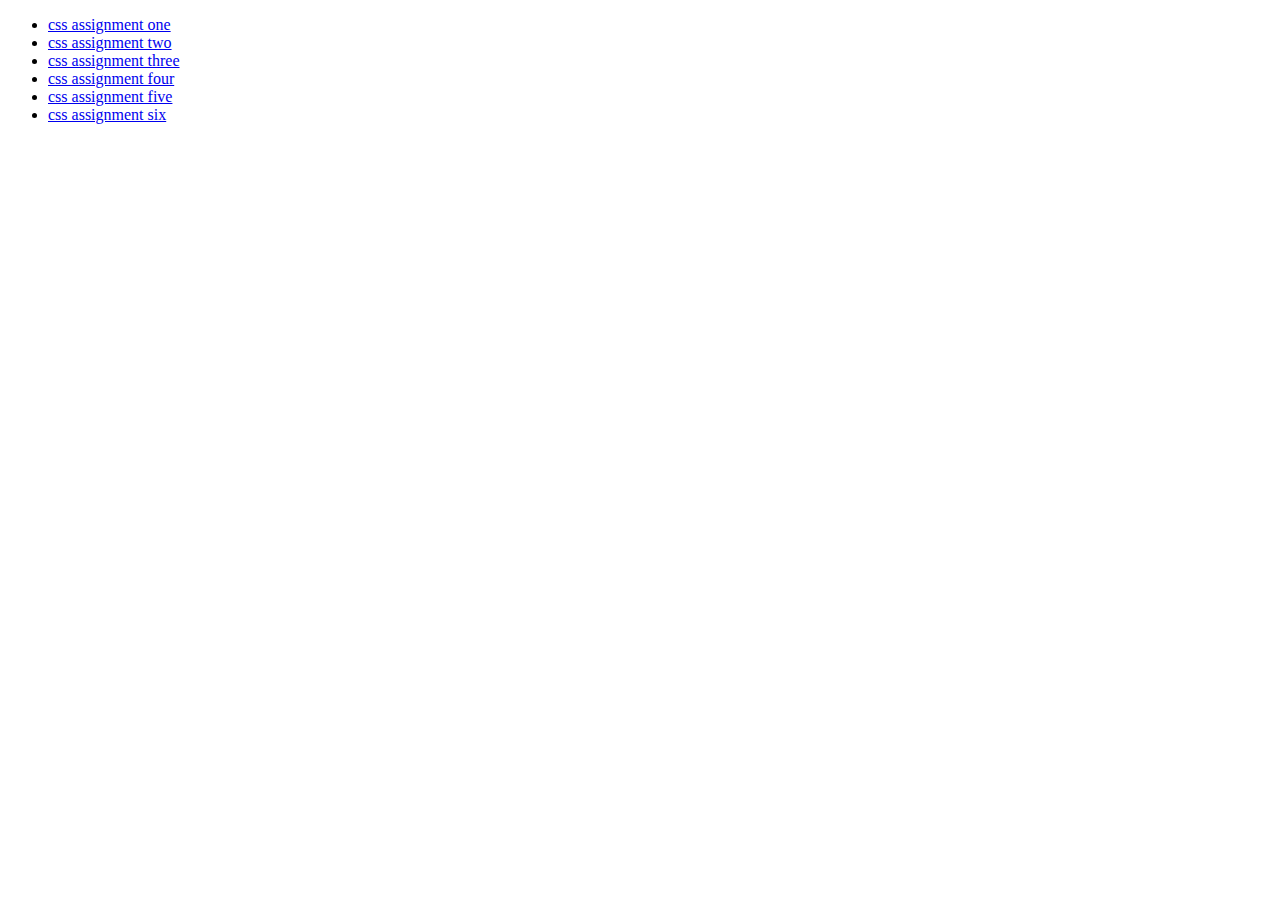
<file: index.html>
<!DOCTYPE html>
<html lang="en">
<head>
    <meta charset="UTF-8">
    <meta name="viewport" content="width=device-width, initial-scale=1.0">
    <title>css assignment links</title>
</head>
<body>
    <ul>
        <li><a href="css assignment one/index.html"> css assignment one</a></li>
        <li><a href="css assignment two/index.html">css assignment two</a></li>
        <li><a href="css assignment three/Index.html">css assignment three</a></li>
        <li><a href="css assignment four/Index.html">css assignment four</a></li>
        <li><a href="css assignment five/Index.html">css assignment five</a></li>
        <li><a href="css assignment six/Index.html">css assignment six</a></li>
    </ul>
</body>
</html>
</file>
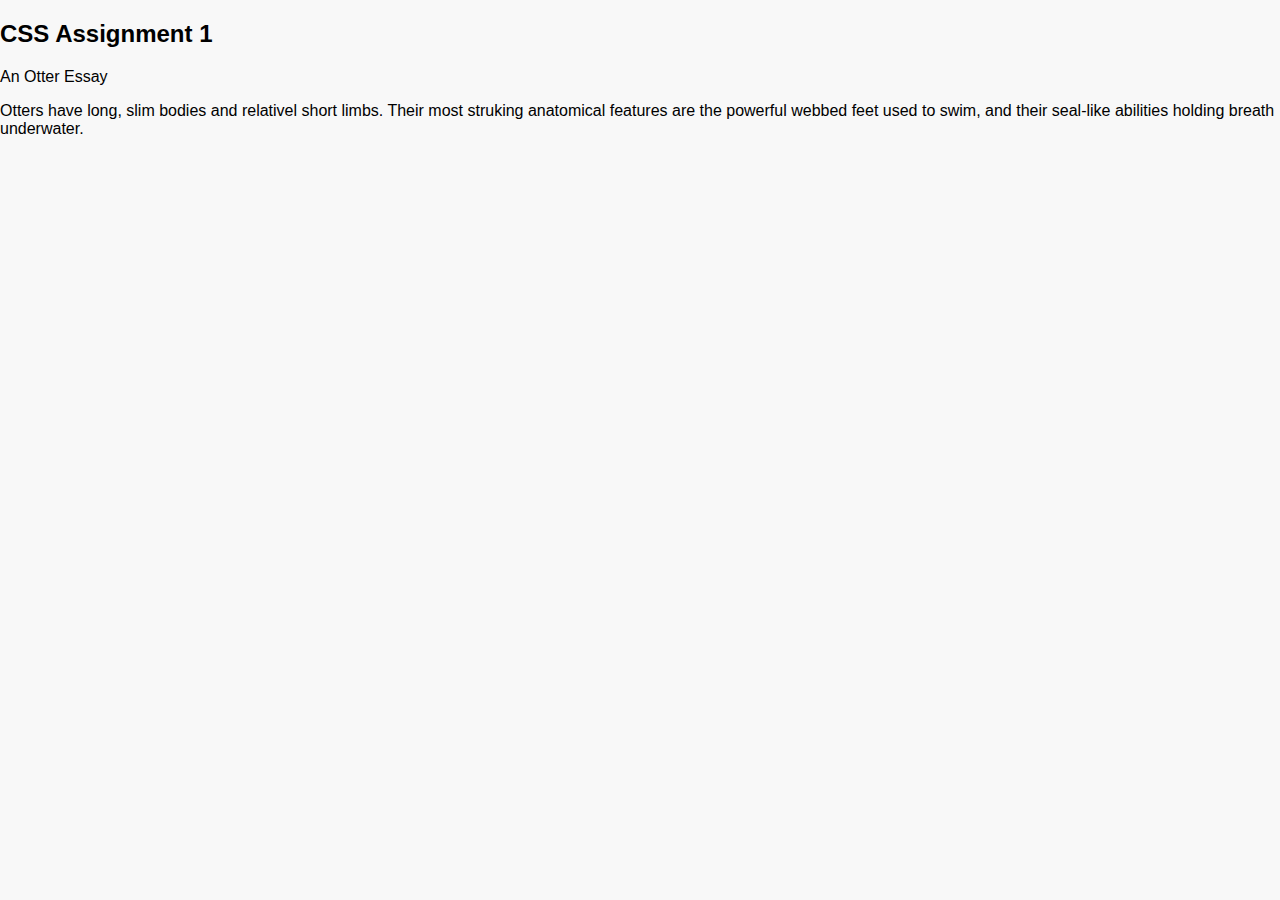
<file: css assignment 1/index.html>
<!DOCTYPE html>
<html lang="en">
  <head>
    <meta charset="UTF-8" />
    <meta name="viewport" content="width=device-width, initial-scale=1.0" />
    <title>css assignment 1</title>
    <link rel="stylesheet" href="style.css" />
  </head>
  <body>
    <h2>CSS Assignment 1</h2>
    <div id="OverallBackground">
      <p id="FirstBox">An Otter Essay</p>
      <p id="SecondBox">
        Otters have long, slim bodies and relativel short limbs. Their most
        struking anatomical features are the powerful webbed feet used to swim,
        and their seal-like abilities holding breath underwater.
      </p>
    </div>
    <div>
      <p></p>
    </div>
  </body>
</html>
</file>
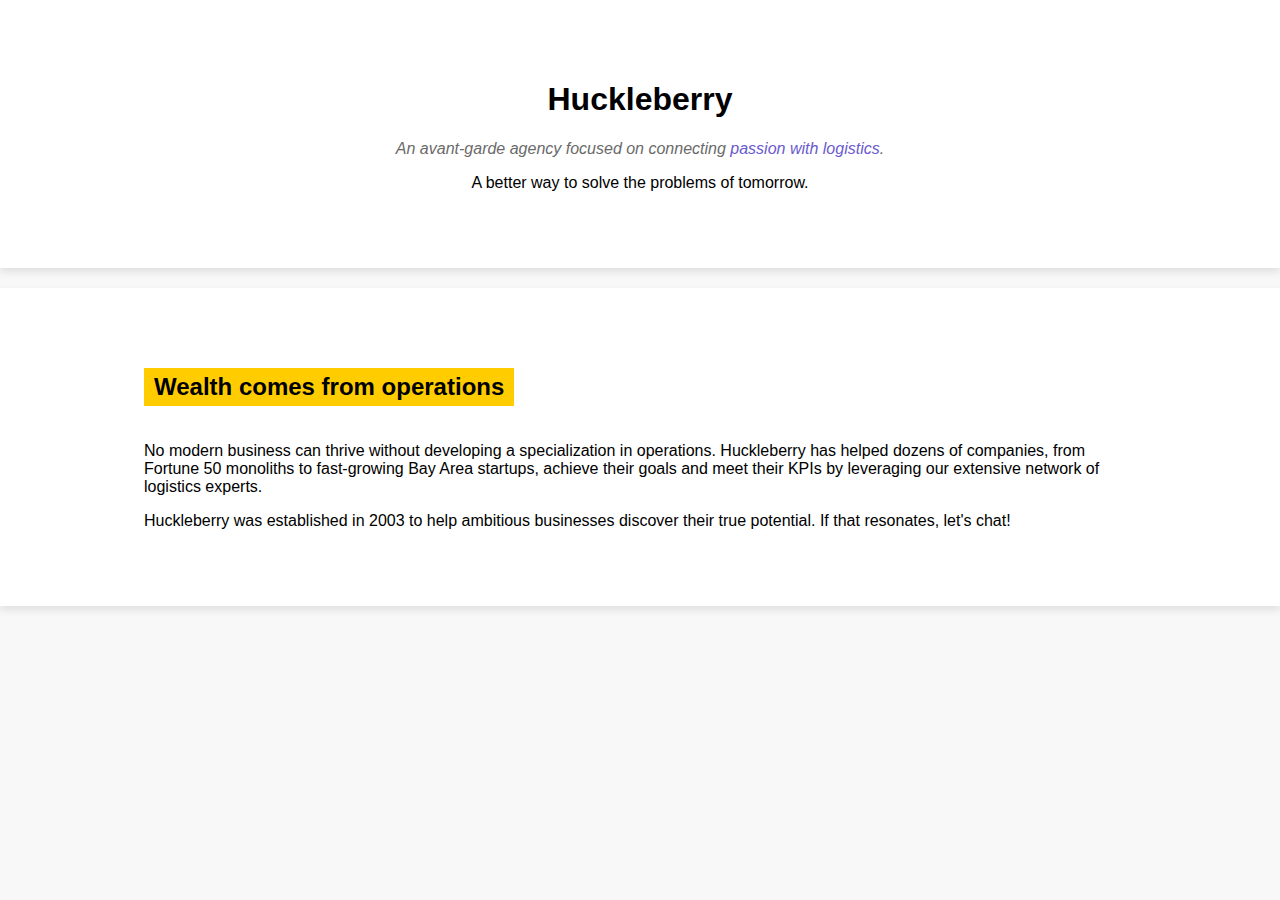
<file: css assignment 2/index.html>
<!DOCTYPE html>
<html lang="en">
<head>
    <meta charset="UTF-8">
    <meta name="viewport" content="width=device-width, initial-scale=1.0">
    <title>css assignment two</title>
    <link rel="stylesheet" href="style.css">
</head>
<body>
    <header class="header">
        <div class="container">
            <h1>Huckleberry</h1>
            <p class="subtitle">An avant-garde agency focused on connecting <a href="#">passion with logistics</a>.</p>
            <p>A better way to solve the problems of tomorrow.</p>
        </div>
    </header>
    <section class="main-content">
        <div class="container">
            <h2 class="highlight">Wealth comes from operations</h2>
            <p>No modern business can thrive without developing a specialization in operations. 
                Huckleberry has helped dozens of companies, from Fortune 50 monoliths to fast-growing Bay Area startups, achieve their goals and meet their KPIs by leveraging 
                our extensive network of logistics experts.</p>
            <p>Huckleberry was established in 2003 to help ambitious businesses discover their true potential. If that resonates, let's chat!</p>
        </div>
    </section>
</body>
</html>
</file>
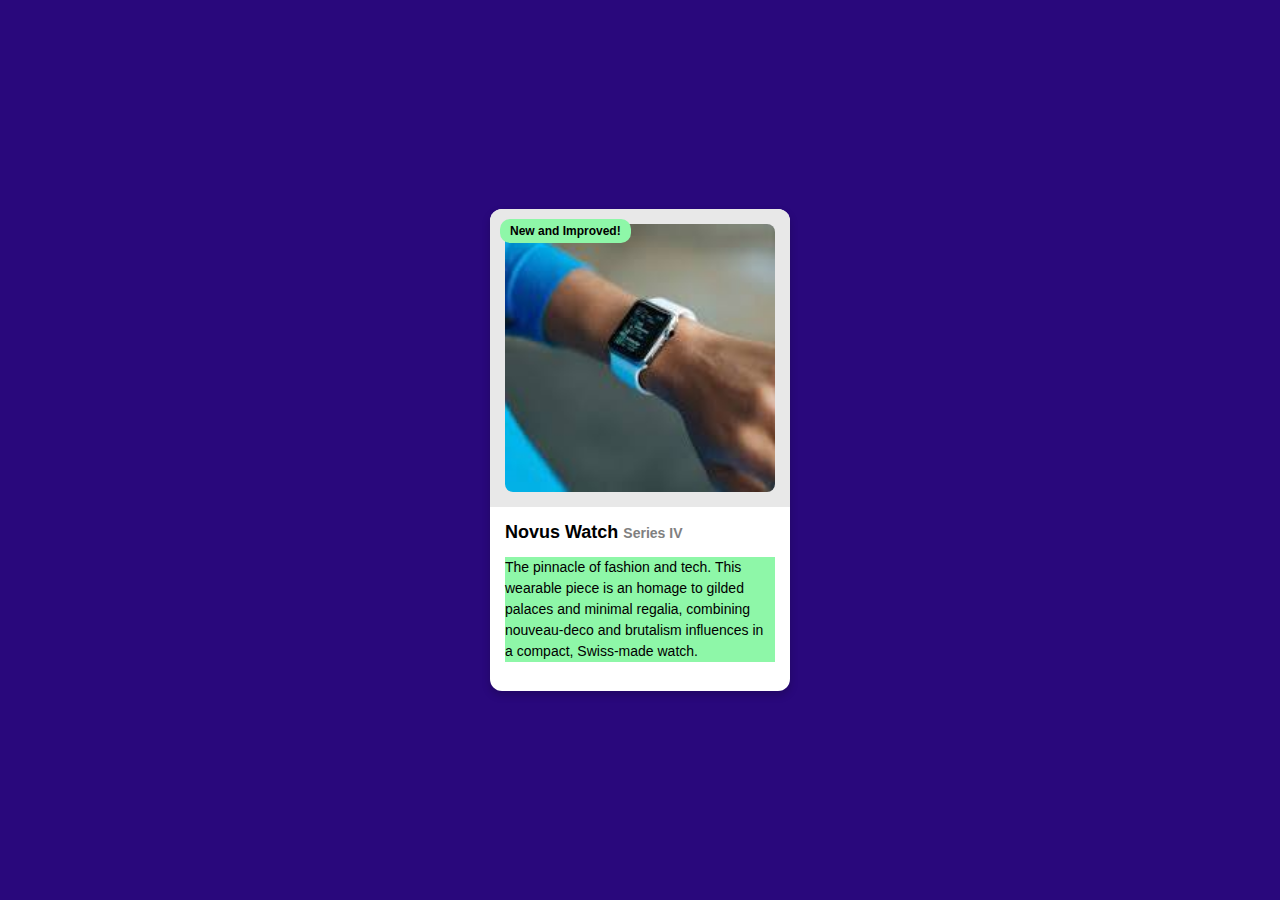
<file: css assignment 3/Index.html>
<!DOCTYPE html>
<html lang="en">
  <head>
    <meta charset="UTF-8" />
    <meta name="viewport" content="width=device-width, initial-scale=1.0" />
    <title>Assignment Three</title>
    <link rel="stylesheet" href="styles.css" />
  </head>
  <body>
    <div class="card">
      <div class="bubble">New and Improved!</div>
      <div class="watchimage">
        <img src="./Assets/Image of watch.jpg" alt="Novus Watch" />
      </div>
      <div class="content">
        <h2>Novus Watch <span>Series IV</span></h2>
        <p>
          The pinnacle of fashion and tech. This wearable piece is an homage to
          gilded palaces and minimal regalia, combining nouveau-deco and
          brutalism influences in a compact, Swiss-made watch.
        </p>
      </div>
    </div>
  </body>
</html>
</file>
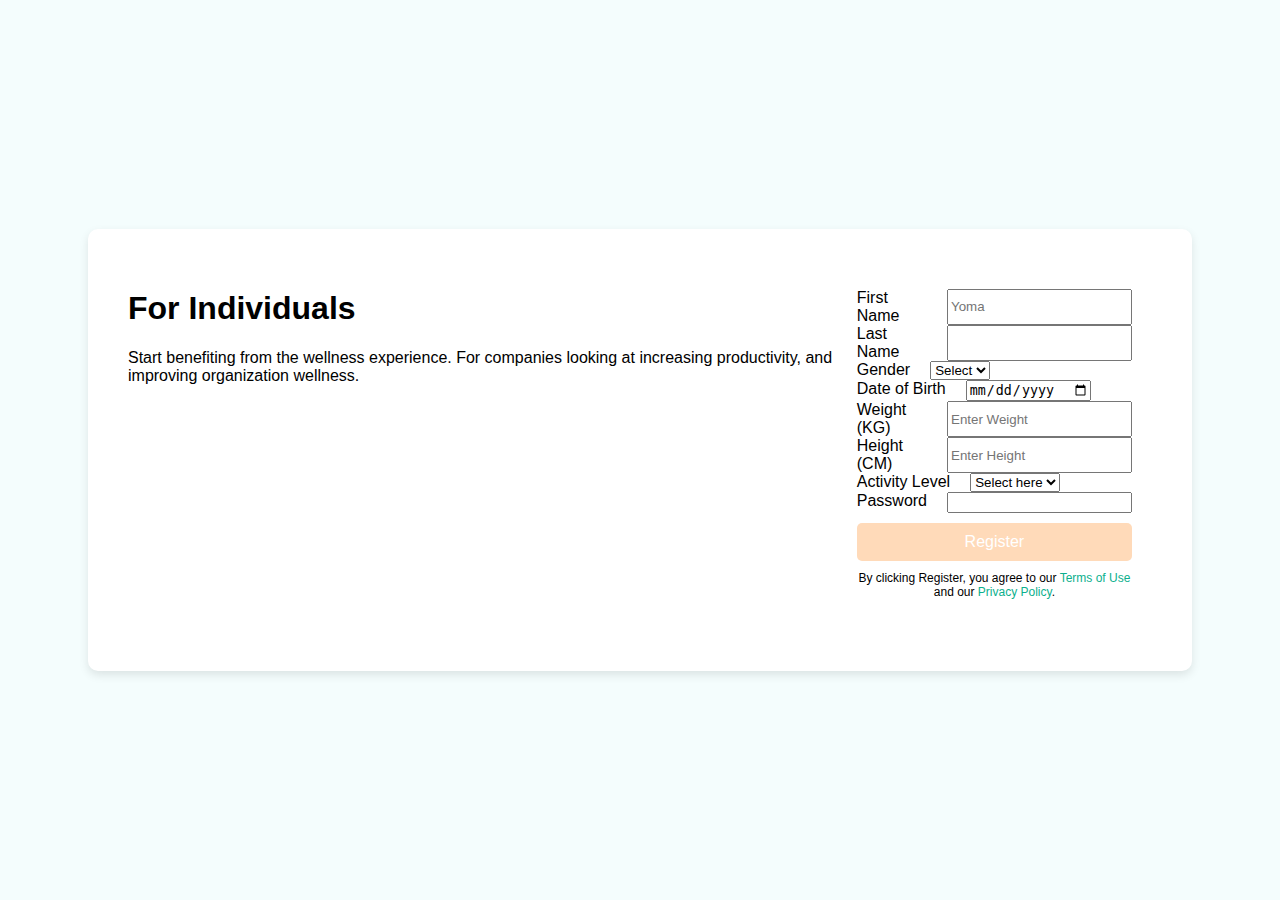
<file: css assignment 4/index.html>
<!DOCTYPE html>
<html lang="en">
  <head>
    <meta charset="UTF-8" />
    <meta name="viewport" content="width=device-width, initial-scale=1.0" />
    <title>CSS ASSIGNMENT FOUR | Individual</title>
    <link rel="stylesheet" href="styles.css" />
  </head>
  <body>
    <div class="container">
      <section class="info">
        <h1>For Individuals</h1>
        <p>
          Start benefiting from the wellness experience. For companies looking
          at increasing productivity, and improving organization wellness.
        </p>
      </section>

      <section class="form-container">
        <form>
          <div class="input-group">
            <label for="first-name">First Name</label>
            <input type="text" id="first-name" placeholder="Yoma" />
          </div>

          <div class="input-group">
            <label for="last-name">Last Name</label>
            <input type="text" id="last-name" placeholder="" />
          </div>

          <div class="input-group">
            <label for="gender">Gender</label>
            <select id="gender">
              <option>Select</option>
            </select>
          </div>

          <div class="input-group">
            <label for="dob">Date of Birth</label>
            <input type="date" id="dob" />
          </div>

          <div class="input-group">
            <label for="weight">Weight (KG)</label>
            <input type="number" id="weight" placeholder="Enter Weight" />
          </div>

          <div class="input-group">
            <label for="height">Height (CM)</label>
            <input type="number" id="height" placeholder="Enter Height" />
          </div>

          <div class="input-group">
            <label for="activity-level">Activity Level</label>
            <select id="activity-level">
              <option>Select here</option>
            </select>
          </div>

          <div class="input-group">
            <label for="password">Password</label>
            <input type="password" id="password" />
          </div>

          <button type="submit" class="register-btn">Register</button>

          <p class="terms">
            By clicking Register, you agree to our
            <a href="#">Terms of Use</a> and our <a href="#">Privacy Policy</a>.
          </p>
        </form>
      </section>
    </div>
  </body>
</html>
</file>
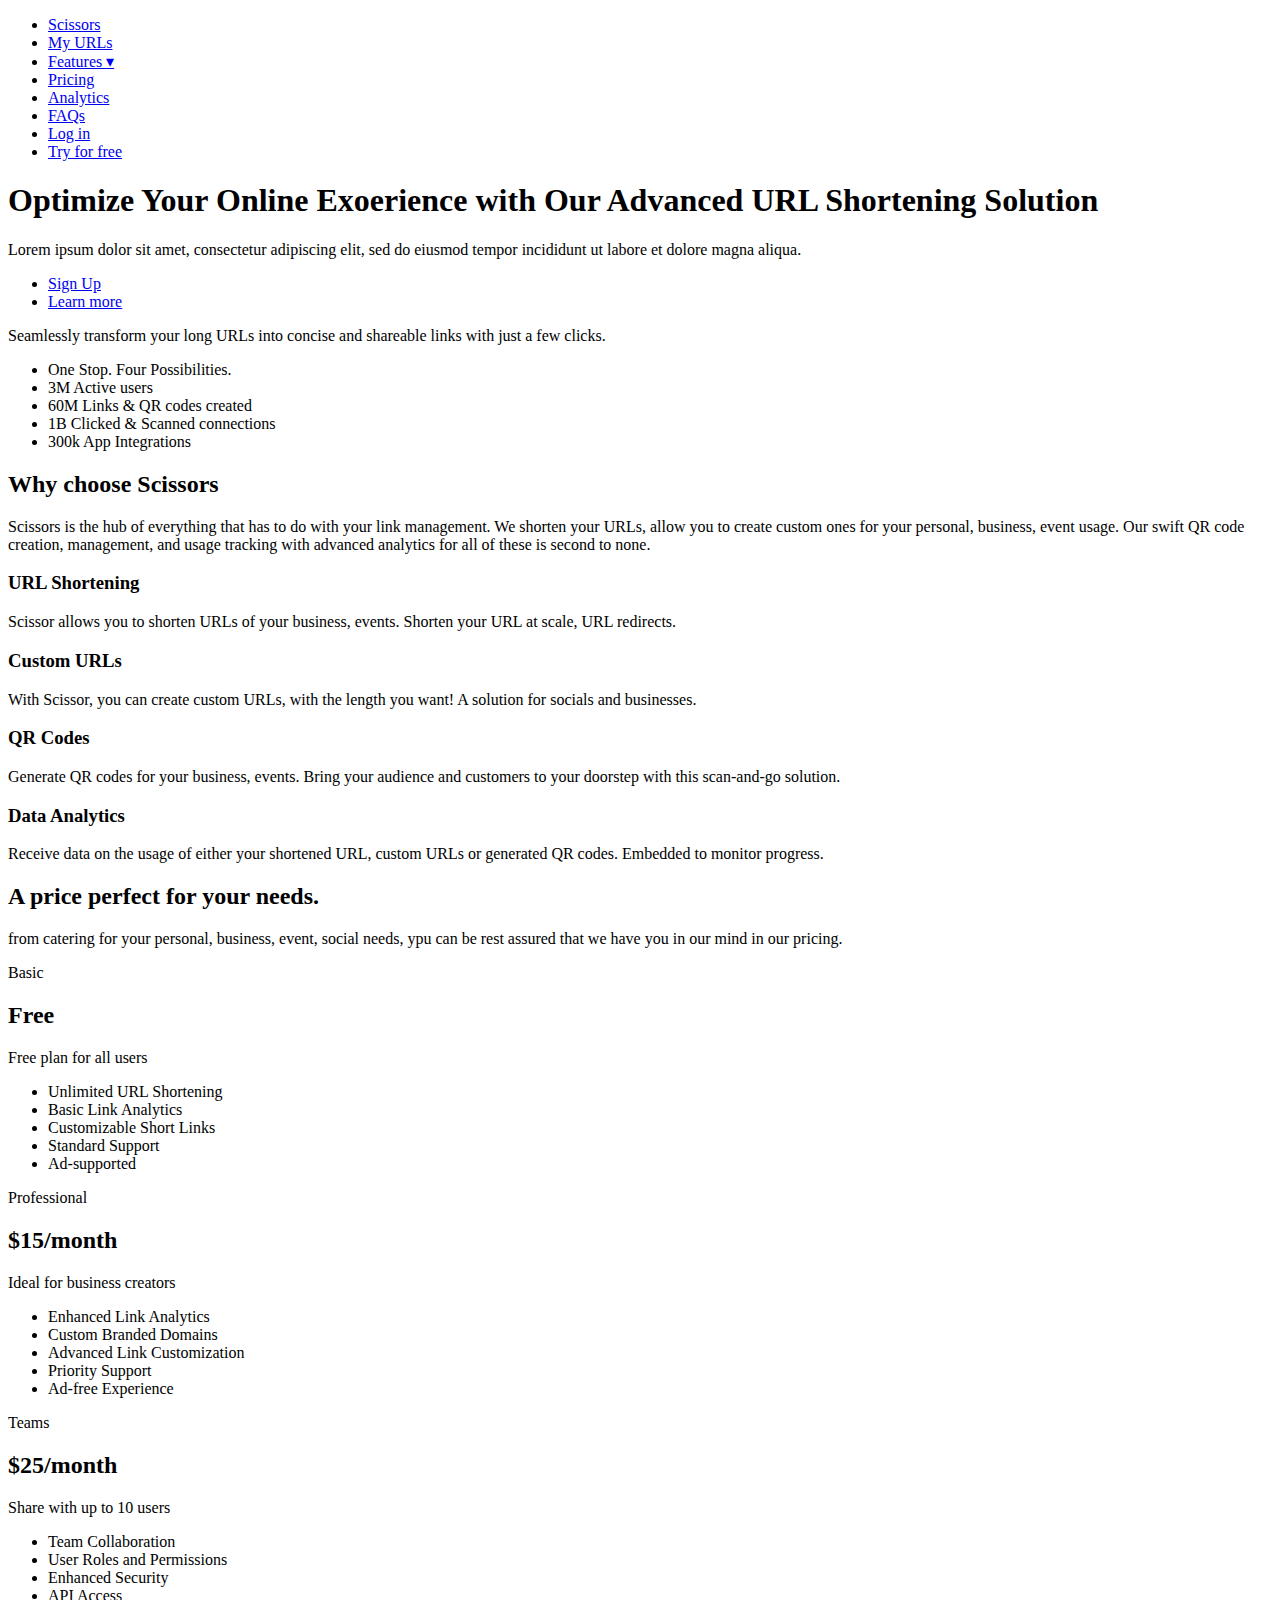
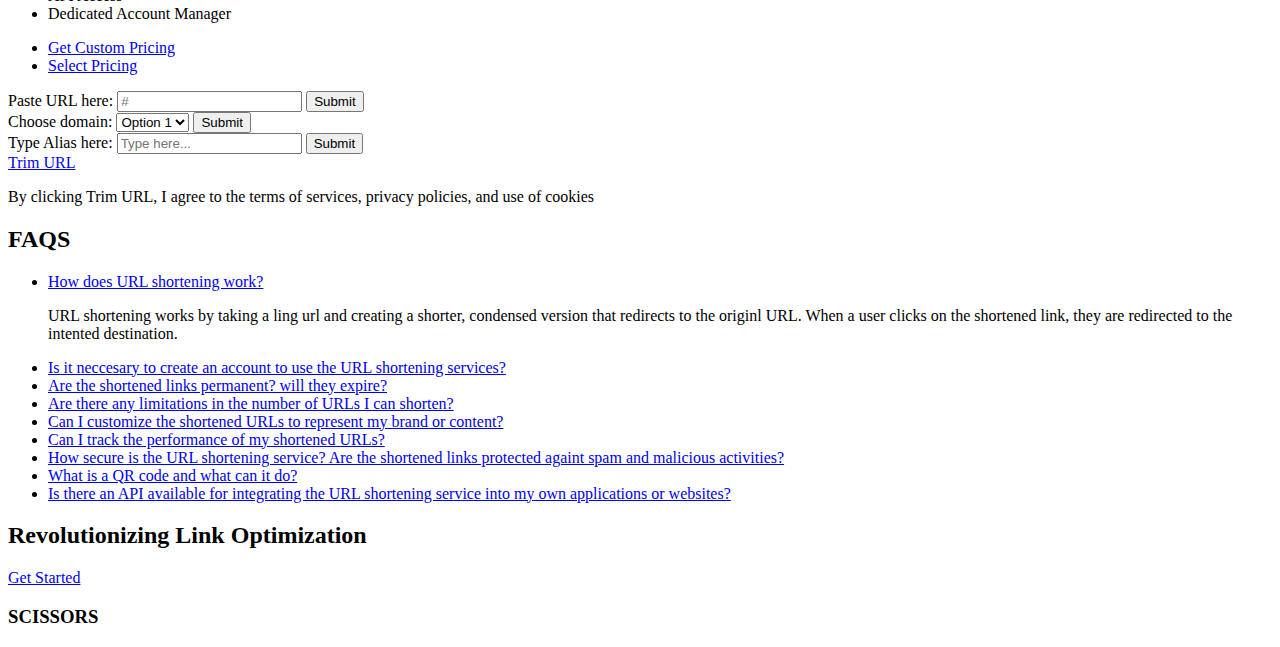
<file: css assignment 6/Index.html>
<!DOCTYPE html>
<html lang="en">
  <head>
    <meta charset="UTF-8" />
    <meta name="viewport" content="width=device-width, initial-scale=1.0" />
    <title>CSS ASSIGNMENT SIX</title>
  </head>
  <body>
    <header>
      <nav>
        <ul>
          <li><a href="#">Scissors</a></li>
          <li><a href="#">My URLs</a></li>
          <li>
            <a href="#">Features <span>&#9662;</span></a>
          </li>
          <li><a href="#">Pricing</a></li>
          <li><a href="#">Analytics</a></li>
          <li><a href="#">FAQs</a></li>
          <li><a href="#">Log in</a></li>
          <li><a href="#">Try for free</a></li>
        </ul>
      </nav>
    </header>
    <main>
      <section>
        <h1>
          Optimize Your Online Exoerience with Our Advanced URL Shortening
          Solution
        </h1>
        <p>
          Lorem ipsum dolor sit amet, consectetur adipiscing elit, sed do
          eiusmod tempor incididunt ut labore et dolore magna aliqua.
        </p>
      </section>
    </main>
    <section>
      <ul>
        <li class="sign-up-button"><a href="#">Sign Up</a></li>
        <li><a href="#">Learn more</a></li>
      </ul>
    </section>
    <section>
      <p>
        Seamlessly transform your long URLs into concise and shareable links
        with just a few clicks.
      </p>
    </section>
    <section>
      <ul>
        <li>One Stop. Four Possibilities.</li>
        <li>3M Active users</li>
        <li>60M Links & QR codes created</li>
        <li>1B Clicked & Scanned connections</li>
        <li>300k App Integrations</li>
      </ul>
    </section>

    <section class="features">
      <div class="feature-intro">
        <h2>Why choose <span class="highlight">Scissors</span></h2>
        <p>
          Scissors is the hub of everything that has to do with your link
          management. We shorten your URLs, allow you to create custom ones for
          your personal, business, event usage. Our swift QR code creation,
          management, and usage tracking with advanced analytics for all of
          these is second to none.
        </p>
      </div>

      <div class="feature-list">
        <div class="feature-item">
          <h3>URL Shortening</h3>
          <p>
            Scissor allows you to shorten URLs of your business, events. Shorten
            your URL at scale, URL redirects.
          </p>
        </div>
        <div class="feature-item">
          <h3>Custom URLs</h3>
          <p>
            With Scissor, you can create custom URLs, with the length you want!
            A solution for socials and businesses.
          </p>
        </div>
        <div class="feature-item">
          <h3>QR Codes</h3>
          <p>
            Generate QR codes for your business, events. Bring your audience and
            customers to your doorstep with this scan-and-go solution.
          </p>
        </div>
        <div class="feature-item">
          <h3>Data Analytics</h3>
          <p>
            Receive data on the usage of either your shortened URL, custom URLs
            or generated QR codes. Embedded to monitor progress.
          </p>
        </div>
      </div>
    </section>
    <section>
      <h2>A price perfect for your needs.</h2>
      <p>
        from catering for your personal, business, event, social needs, ypu can
        be rest assured that we have you in our mind in our pricing.
      </p>
    </section>
    <section>
      <div>
        <span>Basic</span>
        <h2>Free</h2>
        <span>Free plan for all users</span>
        <ul>
          <li>Unlimited URL Shortening</li>
          <li>Basic Link Analytics</li>
          <li>Customizable Short Links</li>
          <li>Standard Support</li>
          <li>Ad-supported</li>
        </ul>
      </div>
      <div>
        <span>Professional</span>
        <h2>$15/month</h2>
        <span>Ideal for business creators</span>
        <ul>
          <li>Enhanced Link Analytics</li>
          <li>Custom Branded Domains</li>
          <li>Advanced Link Customization</li>
          <li>Priority Support</li>
          <li>Ad-free Experience</li>
        </ul>
      </div>
      <div>
        <span>Teams</span>
        <h2>$25/month</h2>
        <p>Share with up to 10 users</p>
        <ul>
          <li>Team Collaboration</li>
          <li>User Roles and Permissions</li>
          <li>Enhanced Security</li>
          <li>API Access</li>
          <li>Dedicated Account Manager</li>
        </ul>
      </div>
    </section>
    <section>
      <ul>
        <li><a href="#">Get Custom Pricing</a></li>
        <li><a href="#">Select Pricing</a></li>
      </ul>
    </section>
    <section>
      <form>
        <label for="url">Paste URL here:</label>
        <input type="url" id="url" name="url" placeholder="#" required>
        <button type="submit">Submit</button>
      </form>
      <form>
        <label for="choice">Choose domain:</label>
        <select id="choice" name="choice">
          <option value="option1">Option 1</option>
          <option value="option2">Option 2</option>
          <option value="option3">Option 3</option>
        </select>
        <button type="submit">Submit</button>
      </form>
      <form>
        <label for="textInput">Type Alias here:</label>
        <input type="text" id="textInput" name="textInput" placeholder="Type here..." required>
        <button type="submit">Submit</button>
      </form>
      <a href="#">Trim URL</a>
      <p>By clicking Trim URL, I agree to the terms of services, privacy policies, and use of cookies</p>
    </section>
    <section>
      <h2>FAQS</h2>
      <ul>
      <li><a href="#">How does URL shortening work?</a></li>
      <p>URL shortening works by taking a ling url and creating a shorter, condensed version that redirects to the originl URL. When a user clicks on the shortened link, they are redirected to the intented destination. </p>
      <li><a href="#">Is it neccesary to create an account to use the URL shortening services?</a></li>    
      <li><a href="#">Are the shortened links permanent? will they expire?</a></li>    
      <li><a href="#">Are there any limitations in the number of URLs I can shorten?</a></li>
      <li><a href="#">Can I customize the shortened URLs to represent my brand or content?</a></li>    
      <li><a href="#">Can I track the performance of my shortened URLs?</a></li>
      <li><a href="#">How secure is the URL shortening service? Are the shortened links protected againt spam and malicious activities?</a></li> 
      <li><a href="#">What is a QR code and what can it do?</a></li>
      <li><a href="#">Is there an API available for integrating the URL shortening service into my own applications or websites?</a></li> 
    </ul>                 
    </section>
<section>
  <h2>Revolutionizing Link Optimization</h2>
  <a href="#">Get Started</a>
</section>
<section>
  <h3>SCISSORS</h3>
<a href="#"></a>  
<a href="#"></a>
<a href="#"></a>
<a href="#"></a>  
</section>
<section>
  
</section>
  </body>
</html>
</file>
<file: css assignment 1/style.css>
body {
    font-family: Arial, sans-serif;
    margin: 0;
    padding: 0;
    background-color: #f8f8f8;
}

.container {
    width: 80%;
    max-width: 1280px;
    margin: auto;
    padding: 20px;
}

.header {
    background-color: #ffffff;
    padding: 40px 20px;
    text-align: center;
    box-shadow: 0px 4px 8px rgba(0, 0, 0, 0.1);
}

.subtitle {
    color: #6a6a6a;
    font-style: italic;
}

.subtitle a {
    color: #6a5acd;
    text-decoration: none;
}

.main-content {
    background-color: #fff;
    padding: 40px 20px;
    margin-top: 20px;
    box-shadow: 0px 4px 8px rgba(0, 0, 0, 0.1);
}

.highlight {
    background-color: #ffcc00;
    display: inline-block;
    padding: 5px 10px;
    font-weight: bold;
}

@media (max-width: 768px) {
    .container {
        width: 90%;
    }
    .header, .main-content {
        padding: 30px 15px;
    }
}
</file>
<file: css assignment 2/style.css>
body {
    font-family: Arial, sans-serif;
    margin: 0;
    padding: 0;
    background-color: #f8f8f8;
}

.container {
    width: 80%;
    max-width: 1280px;
    margin: auto;
    padding: 20px;
}

.header {
    background-color: #ffffff;
    padding: 40px 20px;
    text-align: center;
    box-shadow: 0px 4px 8px rgba(0, 0, 0, 0.1);
}

.subtitle {
    color: #6a6a6a;
    font-style: italic;
}

.subtitle a {
    color: #6a5acd;
    text-decoration: none;
}

.main-content {
    background-color: #fff;
    padding: 40px 20px;
    margin-top: 20px;
    box-shadow: 0px 4px 8px rgba(0, 0, 0, 0.1);
}

.highlight {
    background-color: #ffcc00;
    display: inline-block;
    padding: 5px 10px;
    font-weight: bold;
}

@media (max-width: 768px) {
    .container {
        width: 90%;
    }
    .header, .main-content {
        padding: 30px 15px;
    }
}
</file>
<file: css assignment 3/styles.css>
.card {
  background-color: white;
  width: 300px;
  border-radius: 12px;
  overflow: hidden;
  box-shadow: 0 4px 8px rgba(0, 0, 0, 0.2);
  position: relative;
}

.bubble {
  background-color: #8ef7a8;
  color: black;
  position: absolute;
  top: 10px;
  left: 10px;

  padding: 5px 10px;
  font-weight: bold;
  border-radius: 10px;
  font-size: 12px;
}

body {
  background-color: #29087c;
  display: flex;
  justify-content: center;
  align-items: center;
  height: 100vh;
  margin: 0;
  font-family: Arial, sans-serif;
}

.watchimage {
  background: #e8e8e8;
  padding: 15px;
  display: flex;
  justify-content: center;
}

.watchimage img {
  width: 100%;
  border-radius: 8px;
}

.content {
  padding: 15px;
}

h2 {
  margin: 0;
  font-size: 18px;
}

h2 span {
  font-size: 14px;
  color: gray;
}

p {
  font-size: 14px;
  background-color: #8ef7a8;
  line-height: 1.5;
}
</file>
<file: css assignment 4/styles.css>
body {
  font-family: Arial, sans-serif;
  background-color: rgb(244, 253, 253);
  display: flex;
  justify-content: center;
  align-items: center;
  height: 100vh;
  margin: 0;
}

.container {
  display: flex;
  width: 80%;
  max-width: 1200px;
  background-color: white;
  padding: 40px;
  border-radius: 10px;
  box-shadow: 0 4px 10px rgba(0, 0, 0, 0.1);
}

.left-section {
  flex: 1;
  padding: 20px;
}

.left-section h2 {
  font-size: 24px;
  font-weight: bold;
}

.left-section p {
  color: #7a7575;
  font-size: 14px;
}

.form-container {
  flex: 1;
  padding: 20px;
}

.input-group {
  display: flex;
  gap: 20px;
}

.input-field {
  display: flex;
  flex-direction: column;
  flex: 1;
  margin-bottom: 15px;
}

.input-field label {
  font-weight: bold;
  font-size: 14px;
  margin-bottom: 5px;
}

.input-field input,
.input-field select {
  padding: 10px;
  border: 1px solid rgb(218, 204, 204);
  border-radius: 5px;
  font-size: 14px;
}

.register-btn {
  width: 100%;
  background-color: rgb(255, 218, 185);
  color: white;
  padding: 10px;
  font-size: 16px;
  border: none;
  border-radius: 5px;
  cursor: pointer;
  margin-top: 10px;
}

.register-btn:hover {
  background-color: rgb(152, 251, 152);
}

.terms {
  font-size: 12px;
  text-align: center;
  margin-top: 10px;
}

.terms a {
  color: #0cb08d;
  text-decoration: none;
}

.terms a:hover {
  text-decoration: underline;
}

@media (max-width: 768px) {
  .container {
    flex-direction: column;
    width: 90%;
    padding: 20px;
  }

  .input-group {
    flex-direction: column;
  }

  .left-section {
    text-align: center;
  }
}
</file>
